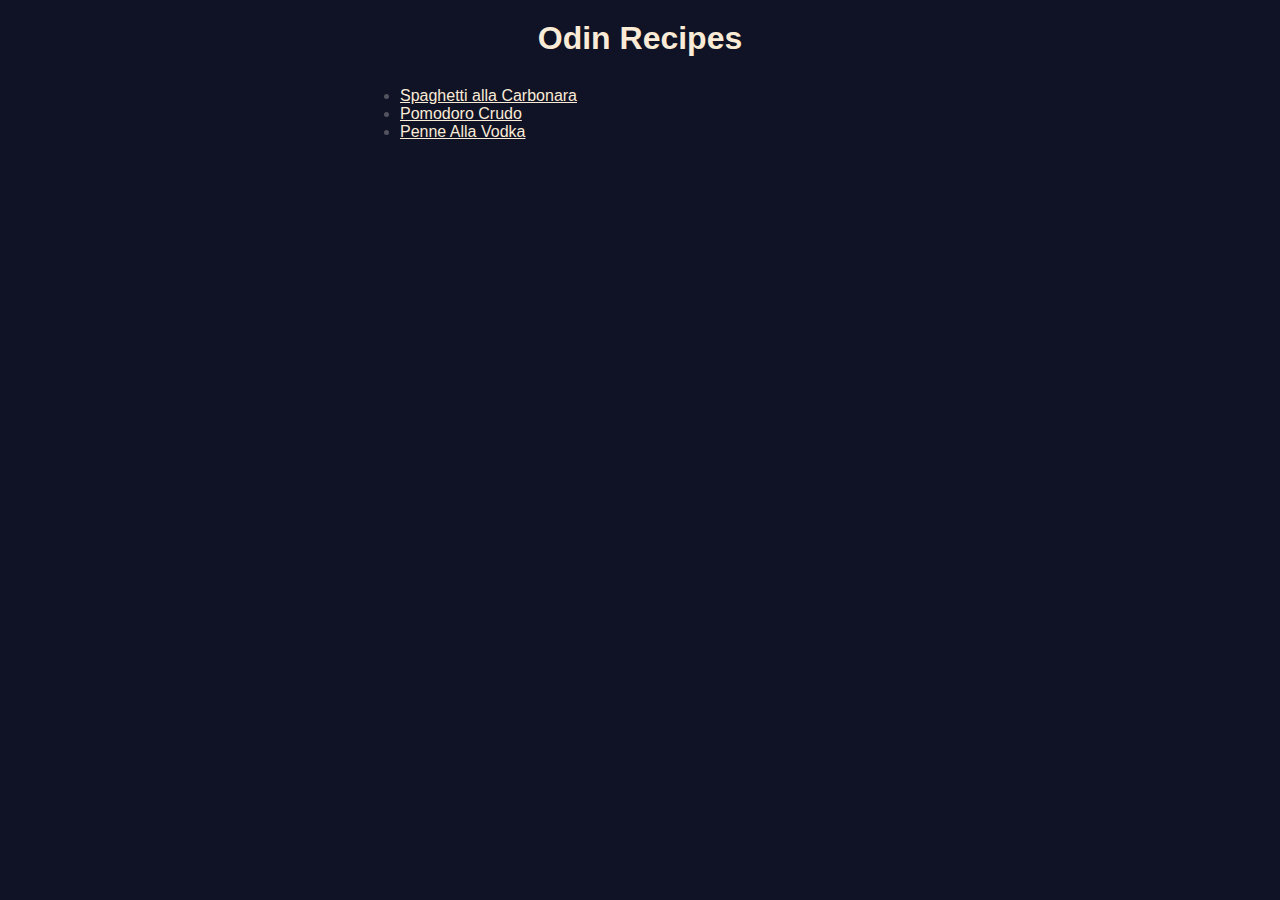
<file: index.html>
<!DOCTYPE html>
<html lang="en">
<head>
    <meta charset="UTF-8">
    <meta name="viewport" content="width=device-width, initial-scale=1.0">
    <link rel="stylesheet" href="css/style.css">
    <title>Odin Recipes</title>
</head>

<body>
    <h1>Odin Recipes</h1>
    <ul class="nav">
        <li><a href="recipes/carbonara.html">Spaghetti alla Carbonara</a></li>
        <li><a href="recipes/pomodoro.html">Pomodoro Crudo</a></li>
        <li><a href="recipes/penne_vodka.html">Penne Alla Vodka</a></li>
    </ul>
    

</body>
</html>
</file>
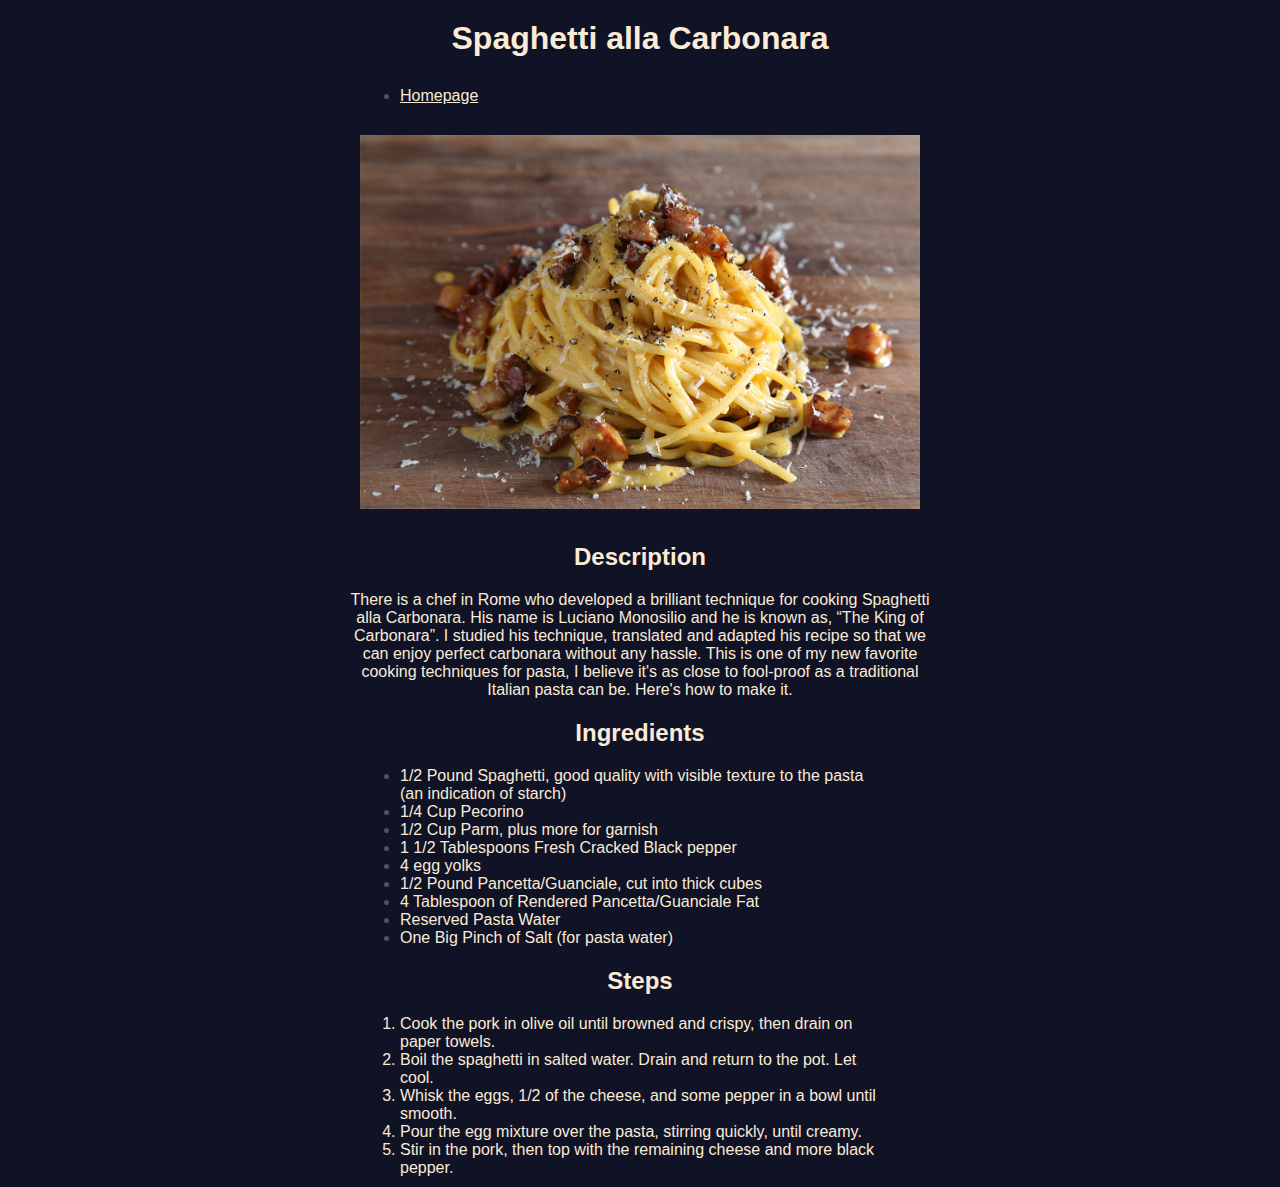
<file: recipes/carbonara.html>
<!DOCTYPE html>
<html lang="en">
<head>
    <meta charset="UTF-8">
    <meta name="viewport" content="width=device-width, initial-scale=1.0">
    <link rel="stylesheet" href="../css/style.css">
    <title>Carbonara</title>
</head>

<body>
    <h1>Spaghetti alla Carbonara</h1>
    <ul>
        <li><a href="../index.html">Homepage</a></li>
    </ul>

    <img src="../img/carbonara.jpg" alt="Carbonara" width="600">
    <br>

    <h2>Description</h2>
    <p class="description">
        There is a chef in Rome who developed a brilliant technique for cooking Spaghetti alla Carbonara. His name is Luciano Monosilio and he is known as, “The King of Carbonara”. I studied his technique, translated and adapted his recipe so that we can enjoy perfect carbonara without any hassle. This is one of my new favorite cooking techniques for pasta, I believe it's as close to fool-proof as a traditional Italian pasta can be. Here's how to make it.
    </p>

    <h2>Ingredients</h2>
    <ul>
        <li>1/2 Pound Spaghetti, good quality with visible texture to the pasta (an indication of starch)</li>
        <li>1/4 Cup Pecorino</li>
        <li>1/2 Cup Parm, plus more for garnish</li>
        <li>1 1/2 Tablespoons Fresh Cracked Black pepper</li>
        <li>4 egg yolks</li>
        <li>1/2 Pound Pancetta/Guanciale, cut into thick cubes</li>
        <li>4 Tablespoon of Rendered Pancetta/Guanciale Fat</li>
        <li>Reserved Pasta Water</li>
        <li>One Big Pinch of Salt (for pasta water)</li>
    </ul>

    <h2>Steps</h2>
    <ol>
        <li>Cook the pork in olive oil until browned and crispy, then drain on paper towels.</li>
        <li>Boil the spaghetti in salted water. Drain and return to the pot. Let cool.</li>
        <li>Whisk the eggs, 1/2 of the cheese, and some pepper in a bowl until smooth.</li>
        <li>Pour the egg mixture over the pasta, stirring quickly, until creamy.</li>
        <li>Stir in the pork, then top with the remaining cheese and more black pepper.</li>
    </ol>
</body>
</html>
</file>
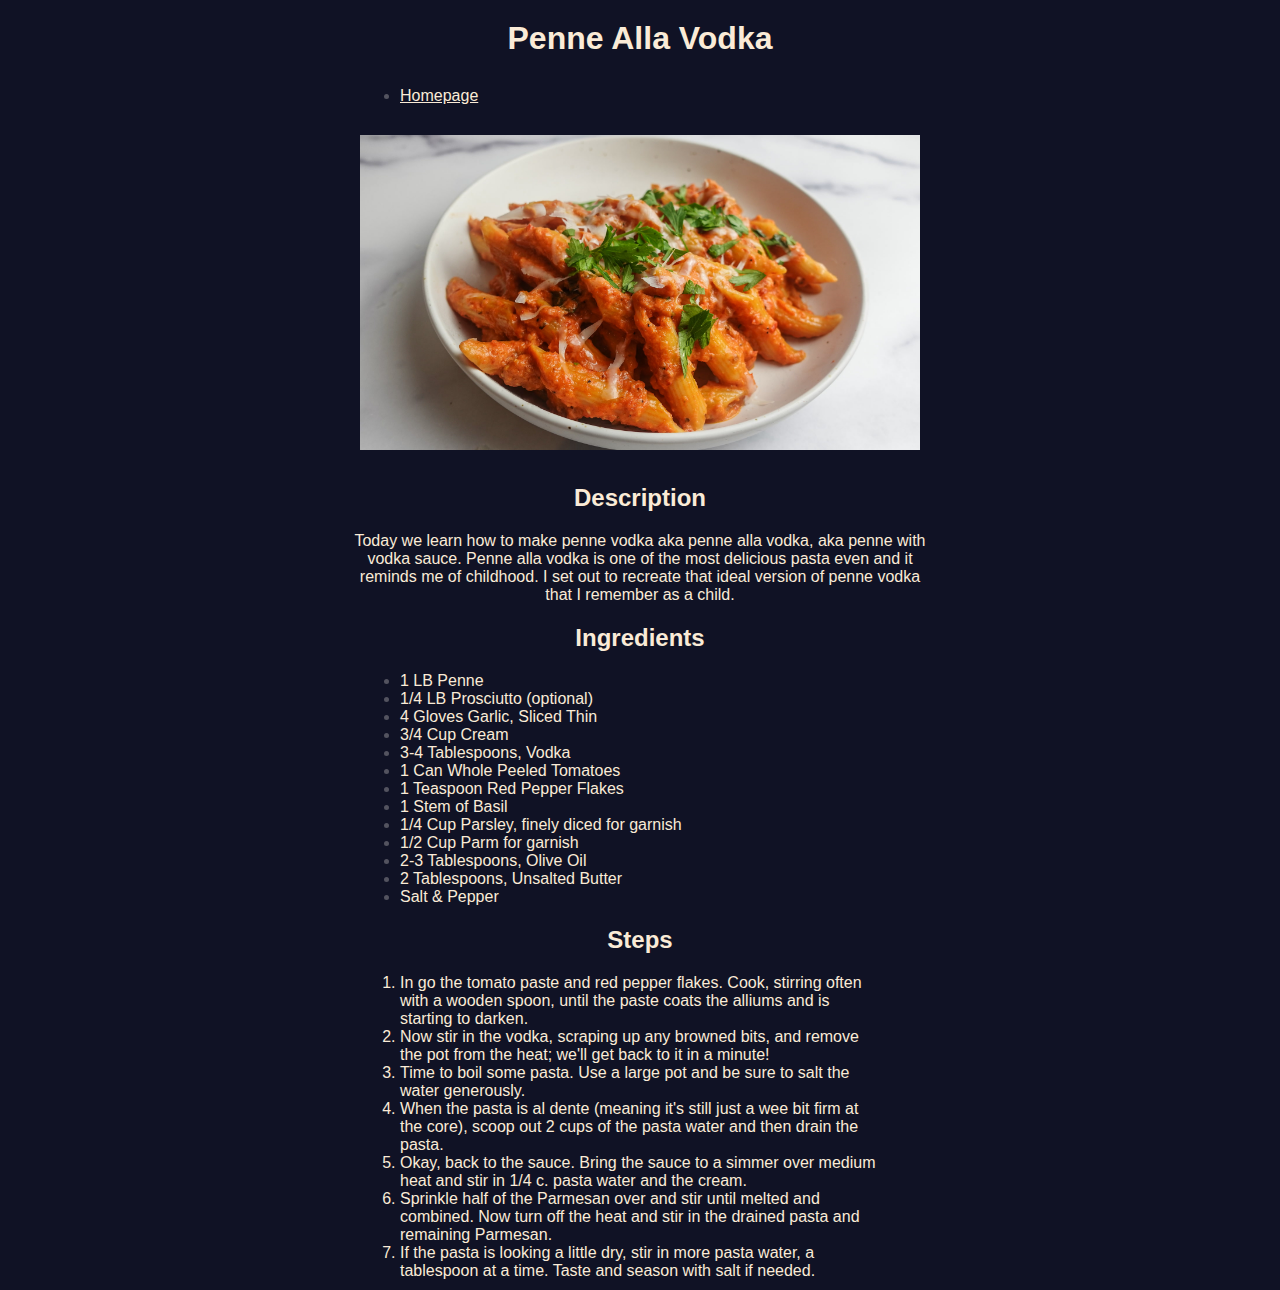
<file: recipes/penne_vodka.html>
<!DOCTYPE html>
<html lang="en">
<head>
    <meta charset="UTF-8">
    <meta name="viewport" content="width=device-width, initial-scale=1.0">
    <link rel="stylesheet" href="../css/style.css">
    <title>Penne Alla Vodka</title>
</head>

<body>
    <h1>Penne Alla Vodka</h1>
    <ul>
        <li><a href="../index.html">Homepage</a></li>
    </ul>

    <img src="../img/penne_vodka.jpg" alt="Penne Alla Vodka" width="600">
    <br>

    <h2>Description</h2>
    <p>
        Today we learn how to make penne vodka aka penne alla vodka, aka penne with vodka sauce. Penne alla vodka is one of the most delicious pasta even and it reminds me of childhood. I set out to recreate that ideal version of penne vodka that I remember as a child.
    </p>

    <h2>Ingredients</h2>
    <ul>
        <li>1 LB Penne</li>
        <li>1/4 LB Prosciutto (optional)</li>
        <li>4 Gloves Garlic, Sliced Thin</li>
        <li>3/4 Cup Cream</li>
        <li>3-4 Tablespoons, Vodka</li>
        <li>1 Can Whole Peeled Tomatoes</li>
        <li>1 Teaspoon Red Pepper Flakes</li>
        <li>1 Stem of Basil</li>
        <li>1/4 Cup Parsley, finely diced for garnish</li>
        <li>1/2 Cup Parm for garnish</li>
        <li>2-3 Tablespoons, Olive Oil</li>
        <li>2 Tablespoons, Unsalted Butter</li>
        <li>Salt & Pepper</li>
    </ul>

    <h2>Steps</h2>
    <ol>
        <li>In go the tomato paste and red pepper flakes. Cook, stirring often with a wooden spoon, until the paste coats the alliums and is starting to darken.</li>
        <li>Now stir in the vodka, scraping up any browned bits, and remove the pot from the heat; we'll get back to it in a minute!</li>
        <li>Time to boil some pasta. Use a large pot and be sure to salt the water generously.</li>
        <li>When the pasta is al dente (meaning it's still just a wee bit firm at the core), scoop out 2 cups of the pasta water and then drain the pasta.</li>
        <li>Okay, back to the sauce. Bring the sauce to a simmer over medium heat and stir in 1/4 c. pasta water and the cream.</li>
        <li>Sprinkle half of the Parmesan over and stir until melted and combined. Now turn off the heat and stir in the drained pasta and remaining Parmesan.</li>
        <li>If the pasta is looking a little dry, stir in more pasta water, a tablespoon at a time. Taste and season with salt if needed.</li>
    </ol>
</body>
</html>
</file>
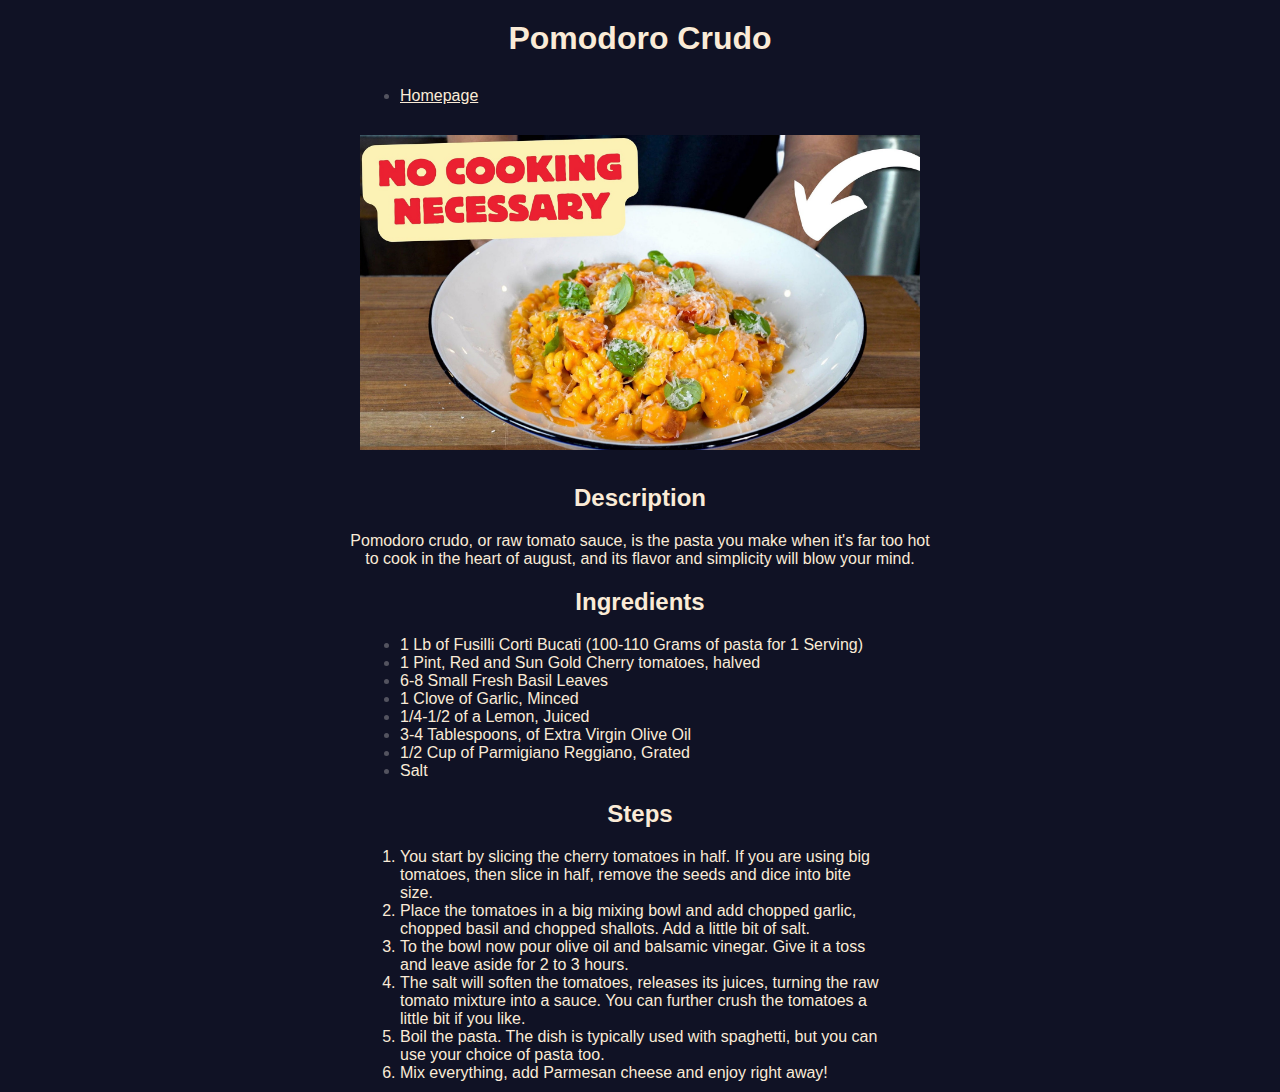
<file: recipes/pomodoro.html>
<!DOCTYPE html>
<html lang="en">
<head>
    <meta charset="UTF-8">
    <meta name="viewport" content="width=device-width, initial-scale=1.0">
    <link rel="stylesheet" href="../css/style.css">
    <title>Pomodoro Crudo</title>
</head>

<body>
    <h1>Pomodoro Crudo</h1>
    <ul>
        <li><a href="../index.html">Homepage</a></li>
    </ul>

    <img src="../img/pomodoro.jpeg" alt="Pomodoro Crudo" width="600">
    <br>

    <h2>Description</h2>
    <p>
        Pomodoro crudo, or raw tomato sauce, is the pasta you make when it's far too hot to cook in the heart of august, and its flavor and simplicity will blow your mind.
    </p>

    <h2>Ingredients</h2>
    <ul>
        <li>1 Lb of Fusilli Corti Bucati (100-110 Grams of pasta for 1 Serving)</li>
        <li>1 Pint, Red and Sun Gold Cherry tomatoes, halved</li>
        <li>6-8 Small Fresh Basil Leaves</li>
        <li>1 Clove of Garlic, Minced</li>
        <li>1/4-1/2 of a Lemon, Juiced</li>
        <li>3-4 Tablespoons, of Extra Virgin Olive Oil</li>
        <li>1/2 Cup of Parmigiano Reggiano, Grated</li>
        <li>Salt</li>
    </ul>

    <h2>Steps</h2>
    <ol>
        <li>You start by slicing the cherry tomatoes in half. If you are using big tomatoes, then slice in half, remove the seeds and dice into bite size.</li>
        <li>Place the tomatoes in a big mixing bowl and add chopped garlic, chopped basil and chopped shallots. Add a little bit of salt.</li>
        <li>To the bowl now pour olive oil and balsamic vinegar. Give it a toss and leave aside for 2 to 3 hours.</li>
        <li>The salt will soften the tomatoes, releases its juices, turning the raw tomato mixture into a sauce. You can further crush the tomatoes a little bit if you like.</li>
        <li>Boil the pasta. The dish is typically used with spaghetti, but you can use your choice of pasta too.</li>
        <li>Mix everything, add Parmesan cheese and enjoy right away!</li>
    </ol>
</body>
</html>
</file>
<file: css/style.css>
html {
  box-sizing: border-box;
  text-align: center;
}

*, *::before, *::after {
    box-sizing: inherit;
    margin: 0;
    padding: 0;
    background-color: rgb(16, 18, 37);
    color: antiquewhite;
    font-family: "Segoe UI", sans-serif;
}

img {
    padding: 20px;
}

h1 {
    text-align: center;
    padding: 20px;
}

h2 {
    padding: 10px;
}

ul {
    text-align: left;
    list-style-type: disc;
    list-style-position: outside;
    padding: 10px;
    margin: 0 auto;
    width: 500px;
}

ul li::marker {
  color: rgb(83, 83, 95);
}

ol {
    text-align: left;
    list-style-type: decimal;
    list-style-position: outside;
    padding: 10px;
    margin: 0 auto;
    width: 500px;
}

p {
    padding: 10px;
    margin: 0 auto;
    width: 600px;
}
</file>
